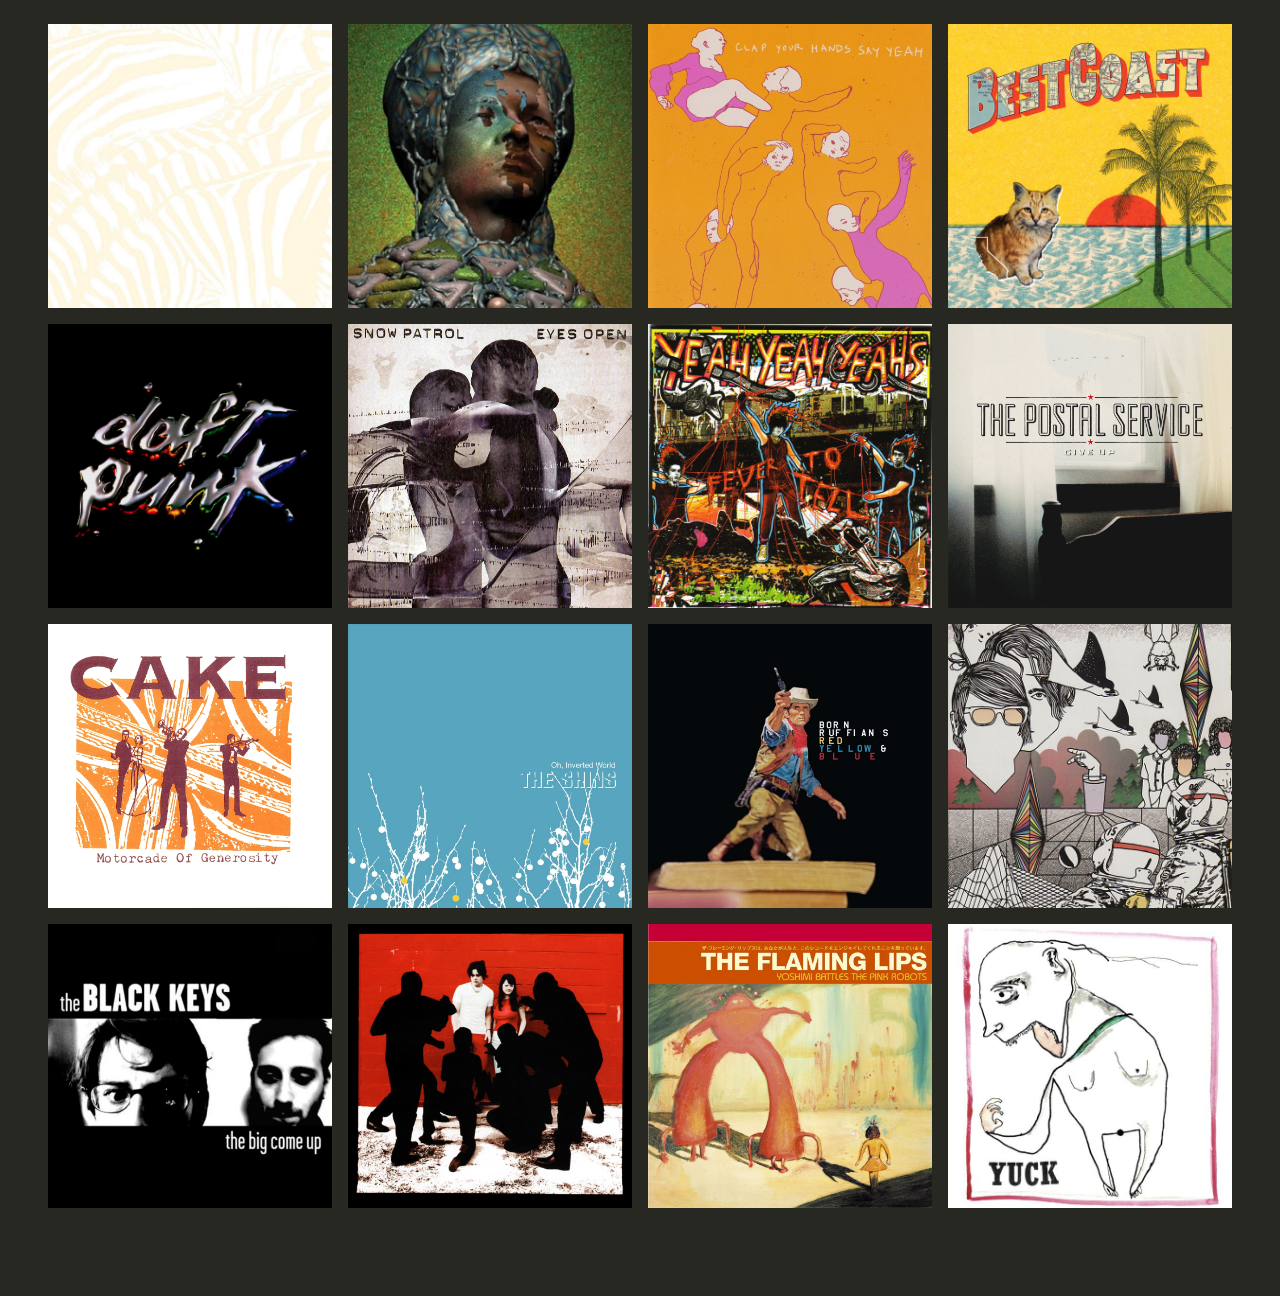
<file: open-me.html>
<!doctype html>

<html lang="en">
<head>
  <meta charset="utf-8">

  <title></title>
  <meta name="description" content="The HTML5 Herald">
  <meta name="author" content="SitePoint">

  <link href='http://fonts.googleapis.com/css?family=Lato:100,400,700' rel='stylesheet' type='text/css'>
  <link rel="stylesheet" href="css/styles.css">

  <!--[if lt IE 9]>
  <script src="http://html5shiv.googlecode.com/svn/trunk/html5.js"></script>
  <![endif]-->
</head>

<body class="cf">
  <div id="js-player" class="player">
    <div class="vinyl">
      <span class="label">
        <!-- <span class="pin"></span> -->
      </span>
    </div>
    <audio id="js-controls" class="player-controls" controls></audio>
  </div>
  <div class="wrapper">
    <div class="album-con">
      <div class="album">
        <div class="album-face">
          <img class="album-img" src="images/teen-dream.jpg" alt=""/>
        </div>
        <div class="album-back">
          <img class="album-img" src="images/teen-dream.jpg" alt=""/>
          <h2 class="album-song">Take Care</h2>
          <h3 class="album-band">Beach House</h3>
          <a class="play-bt js-play-bt" data-album="teen-dream" href="#" title="Play"></a>
        </div>
      </div>
    </div>
    <div class="album-con">
      <div class="album">
        <div class="album-face">
          <img class="album-img" src="images/odd-blood.jpg" alt=""/>
        </div>
        <div class="album-back">
          <img class="album-img" src="images/odd-blood.jpg" alt=""/>
          <h2 class="album-song">I Remember</h2>
          <h3 class="album-band">Yeasayer</h3>
          <a class="play-bt js-play-bt" data-album="odd-blood" href="#" title="Play"></a>
        </div>
      </div>
    </div>
    <div class="album-con">
      <div class="album">
        <div class="album-face">
          <img class="album-img" src="images/clap-your-hands-say-yeah.jpg" alt=""/>
        </div>
        <div class="album-back">
          <img class="album-img" src="images/clap-your-hands-say-yeah.jpg" alt=""/>
          <h2 class="album-song">Is This Love?</h2>
          <h3 class="album-band">Clap Your Hands Say Yeah</h3>
          <a class="play-bt js-play-bt" data-album="clap-your-hands-say-yeah" href="#" title="Play"></a>
        </div>
      </div>
    </div>
    <div class="album-con">
      <div class="album">
        <div class="album-face">
          <img class="album-img" src="images/crazy-for-you.jpg" alt=""/>
        </div>
        <div class="album-back">
          <img class="album-img" src="images/crazy-for-you.jpg" alt=""/>
          <h2 class="album-song">When I'm With You</h2>
          <h3 class="album-band">Best Coast</h3>
          <a class="play-bt js-play-bt" data-album="crazy-for-you" href="#" title="Play"></a>
        </div>
      </div>
    </div>
    <div class="album-con">
      <div class="album">
        <div class="album-face">
          <img class="album-img" src="images/discovery.jpg" alt=""/>
        </div>
        <div class="album-back">
          <img class="album-img" src="images/discovery.jpg" alt=""/>
          <h2 class="album-song">Digital Love</h2>
          <h3 class="album-band">Daft Punk</h3>
          <a class="play-bt js-play-bt" data-album="discovery" href="#" title="Play"></a>
        </div>
      </div>
    </div>
    <div class="album-con">
      <div class="album">
        <div class="album-face">
          <img class="album-img" src="images/eyes-open.jpg" alt=""/>
        </div>
        <div class="album-back">
          <img class="album-img" src="images/eyes-open.jpg" alt=""/>
          <h2 class="album-song">Chasing Cars</h2>
          <h3 class="album-band">Snow Patrol</h3>
          <a class="play-bt js-play-bt" data-album="eyes-open" href="#" title="Play"></a>
        </div>
      </div>
    </div>
    <div class="album-con">
      <div class="album">
        <div class="album-face">
          <img class="album-img" src="images/fever-to-tell.jpg" alt=""/>
        </div>
        <div class="album-back">
          <img class="album-img" src="images/fever-to-tell.jpg" alt=""/>
          <h2 class="album-song">Maps</h2>
          <h3 class="album-band">Yeah Yeah Yeahs</h3>
          <a class="play-bt js-play-bt" data-album="fever-to-tell" href="#" title="Play"></a>
        </div>
      </div>
    </div>
    <div class="album-con">
      <div class="album">
        <div class="album-face">
          <img class="album-img" src="images/give-up.jpg" alt=""/>
        </div>
        <div class="album-back">
          <img class="album-img" src="images/give-up.jpg" alt=""/>
          <h2 class="album-song">Such Great Heights</h2>
          <h3 class="album-band">The Postal Service</h3>
          <a class="play-bt js-play-bt" data-album="give-up" href="#" title="Play"></a>
        </div>
      </div>
    </div>
    <div class="album-con">
      <div class="album">
        <div class="album-face">
          <img class="album-img" src="images/motorcade-of-generosity.jpg" alt=""/>
        </div>
        <div class="album-back">
          <img class="album-img" src="images/motorcade-of-generosity.jpg" alt=""/>
          <h2 class="album-song">Jolene</h2>
          <h3 class="album-band">Cake</h3>
          <a class="play-bt js-play-bt" data-album="motorcade-of-generosity" href="#" title="Play"></a>
        </div>
      </div>
    </div>
    <div class="album-con">
      <div class="album">
        <div class="album-face">
          <img class="album-img" src="images/oh-inverted-world.jpg" alt=""/>
        </div>
        <div class="album-back">
          <img class="album-img" src="images/oh-inverted-world.jpg" alt=""/>
          <h2 class="album-song">New Slang</h2>
          <h3 class="album-band">The Shins</h3>
          <a class="play-bt js-play-bt" data-album="oh-inverted-world" href="#" title="Play"></a>
        </div>
      </div>
    </div>
    <div class="album-con">
      <div class="album">
        <div class="album-face">
          <img class="album-img" src="images/red-yellow-blue.jpg" alt=""/>
        </div>
        <div class="album-back">
          <img class="album-img" src="images/red-yellow-blue.jpg" alt=""/>
          <h2 class="album-song">Litle Garcon</h2>
          <h3 class="album-band">Born Ruffians</h3>
          <a class="play-bt js-play-bt" data-album="red-yellow-blue" href="#" title="Play"></a>
        </div>
      </div>
    </div>
    <div class="album-con">
      <div class="album">
        <div class="album-face">
          <img class="album-img" src="images/starfucker.jpg" alt=""/>
        </div>
        <div class="album-back">
          <img class="album-img" src="images/starfucker.jpg" alt=""/>
          <h2 class="album-song">Rawnald Gergory Erickson the Second</h2>
          <h3 class="album-band">STRFKR</h3>
          <a class="play-bt js-play-bt" data-album="starfucker" href="#" title="Play"></a>
        </div>
      </div>
    </div>
    <div class="album-con">
      <div class="album">
        <div class="album-face">
          <img class="album-img" src="images/the-big-come-up.jpg" alt=""/>
        </div>
        <div class="album-back">
          <img class="album-img" src="images/the-big-come-up.jpg" alt=""/>
          <h2 class="album-song">I'll Be Your Man</h2>
          <h3 class="album-band">The Black Keys</h3>
          <a class="play-bt js-play-bt" data-album="the-big-come-up" href="#" title="Play"></a>
        </div>
      </div>
    </div>
    <div class="album-con">
      <div class="album">
        <div class="album-face">
          <img class="album-img" src="images/white-blood-cells.jpg" alt=""/>
        </div>
        <div class="album-back">
          <img class="album-img" src="images/white-blood-cells.jpg" alt=""/>
          <h2 class="album-song">Fell In Love With A Girl</h2>
          <h3 class="album-band">The White Stripes</h3>
          <a class="play-bt js-play-bt" data-album="white-blood-cells" href="#" title="Play"></a>
        </div>
      </div>
    </div>
    <div class="album-con">
      <div class="album">
        <div class="album-face">
          <img class="album-img" src="images/yoshimi.jpg" alt=""/>
        </div>
        <div class="album-back">
          <img class="album-img" src="images/yoshimi.jpg" alt=""/>
          <h2 class="album-song">Do You Realize??</h2>
          <h3 class="album-band">The Flaming Lips</h3>
          <a class="play-bt js-play-bt" data-album="yoshimi" href="#" title="Play"></a>
        </div>
      </div>
    </div>
    <div class="album-con">
      <div class="album">
        <div class="album-face">
          <img class="album-img" src="images/yuck.jpg" alt=""/>
        </div>
        <div class="album-back">
          <img class="album-img" src="images/yuck.jpg" alt=""/>
          <h2 class="album-song">Suck</h2>
          <h3 class="album-band">Yuck</h3>
          <a class="play-bt js-play-bt" data-album="yuck" href="#" title="Play"></a>
        </div>
      </div>
    </div>
  </div>
  <script src="https://ajax.googleapis.com/ajax/libs/jquery/1.11.2/jquery.min.js"></script>
  <script src="js/scripts.js"></script>
</body>
</html>
</file>
<file: css/styles.css>
/* Animation */

@-webkit-keyframes play-record{
  0% { 
    -webkit-transform: rotate(0deg);
  }
  100% { 
    -webkit-transform: rotate(360deg);
  }
}

/* General */

.cf:before,
.cf:after {
    content: " "; /* 1 */
    display: table; /* 2 */
}

.cf:after {
    clear: both;
}

body{
  margin:0;
  background:#272822;
  padding:1em .5em 5em;
  font-family: 'Lato', sans-serif;
}
.wrapper{
  margin:0 auto;
  width:1200px;
}
.main-header{
  color:#D10000;
  font-weight:100;
  font-size:4.5em;
  text-align:center;
  margin:1em 0;
}

/* Album */
.album-con{
  float:left;
  width:25%;
  -webkit-perspective: 1000;
  -moz-perspective: 1000;
  -o-perspective: 1000;
  perspective: 1000;
  position:relative;
  padding:.5em;
  box-sizing:border-box;
}
.album-con:hover .album{
  -webkit-transform: rotateY(180deg);
  -moz-transform: rotateY(180deg);
  -o-transform: rotateY(180deg);
  transform: rotateY(180deg);
}
.album{
  float:left;
  width:100%;
  height: 100%;
  -webkit-transition: 0.6s;
  -webkit-transform-style: preserve-3d;
  -moz-transition: 0.6s;
  -moz-transform-style: preserve-3d;
  -o-transition: 0.6s;
  -o-transform-style: preserve-3d;
  transition: 0.6s;
  transform-style: preserve-3d;
  position: relative;
  z-index:2;
}
.album-face,.album-back{
  -webkit-backface-visibility: hidden;
  -moz-backface-visibility: hidden;
  -o-backface-visibility: hidden;
  backface-visibility: hidden;
  width:100%;
}
.album-face{
  z-index: 3;
}
.album-back {
  display: block;
  -webkit-transform: rotateY(180deg);
  -moz-transform: rotateY(180deg);
  -o-transform: rotateY(180deg);
  transform: rotateY(180deg);
  box-sizing: border-box;
  text-align: center;
  position:absolute;
  top:0;
  left:0;
  color:#fff;
}
.album-back .album-img{
  opacity:0.1;
  position:absolute;
  top:0;
  left:0;
}
.album-img{
  width:100%;
  display:block;
}
.album-song{
  font-size:1.2em;
  font-weight:100;
}
.album-band{
  font-size:1em;
  font-weight:100;
}

/* Record */

.player{
  display:none;
  position:fixed;
  z-index:-1;
  transition:all 1s ease-in;
  background-color:rgba(0,0,0,.7);
}
.player.active{
  display:block;
  z-index:300;
  top:0;
  right:0;
  left:0;
  bottom:0;
}

.vinyl {
    display:block;
    width:500px;
    height:500px;
    border-radius:50%;
    background: #2f2f2e;
    border:1px solid #595959;
    position:relative;
    top:5em;
    z-index:1;
    margin:0 auto;
}
.vinyl:before {
    position:absolute;
    display:block;
    content:"";
    width:100%;
    height:100%;
    border-radius:100%;
    background: -webkit-radial-gradient(center, ellipse cover, #2f2f2e 0%, #404340 1%, #2f2f2e 2%, #404340 3%, #2f2f2e 4%, #404340 5%, #2f2f2e 6%, #404340 7%, #2f2f2e 8%, #404340 9%, #2f2f2e 10%, #404340 11%, #2f2f2e 12%, #404340 13%, #2f2f2e 14%, #404340 15%, #2f2f2e 16%, #404340 17%, #2f2f2e 18%, #404340 19%, #2f2f2e 20%, #404340 21%, #2f2f2e 22%, #404340 23%, #2f2f2e 24%, #404340 25%, #2f2f2e 26%, #404340 27%, #2f2f2e 28%, #404340 29%, #2f2f2e 30%, #404340 31%, #2f2f2e 32%, #404340 33%, #2f2f2e 34%, #404340 35%, #2f2f2e 36%, #404340 37%, #2f2f2e 38%, #404340 39%, #2f2f2e 40%, #404340 41%, #2f2f2e 42%, #404340 43%, #2f2f2e 44%, #404340 45%, #2f2f2e 46%, #404340 47%, #2f2f2e 48%, #404340 49%, #2f2f2e 50%, #404340 51%, #2f2f2e 52%, #404340 53%, #2f2f2e 54%, #404340 55%, #2f2f2e 56%, #404340 57%, #2f2f2e 58%, #404340 59%, #2f2f2e 60%, #404340 61%, #2f2f2e 62%, #404340 63%, #2f2f2e 64%, #404340 65%, #2f2f2e 66%, #404340 67%, #2f2f2e 68%, #404340 69%, #2f2f2e 70%, #404340 71%, #2f2f2e 72%, #404340 73%, #2f2f2e 74%, #404340 75%, #2f2f2e 76%, #404340 77%, #2f2f2e 78%, #404340 79%, #2f2f2e 80%, #404340 81%, #2f2f2e 82%, #404340 83%, #2f2f2e 84%, #404340 85%, #2f2f2e 86%, #404340 87%, #2f2f2e 88%, #404340 89%, #2f2f2e 90%, #404340 91%, #2f2f2e 92%, #404340 93%, #2f2f2e 94%, #404340 95%, #2f2f2e 96%, #404340 97%, #404340 97%, #2f2f2e 98%);
    background: -moz-radial-gradient(center, ellipse cover, #2f2f2e 0%, #404340 1%, #2f2f2e 2%, #404340 3%, #2f2f2e 4%, #404340 5%, #2f2f2e 6%, #404340 7%, #2f2f2e 8%, #404340 9%, #2f2f2e 10%, #404340 11%, #2f2f2e 12%, #404340 13%, #2f2f2e 14%, #404340 15%, #2f2f2e 16%, #404340 17%, #2f2f2e 18%, #404340 19%, #2f2f2e 20%, #404340 21%, #2f2f2e 22%, #404340 23%, #2f2f2e 24%, #404340 25%, #2f2f2e 26%, #404340 27%, #2f2f2e 28%, #404340 29%, #2f2f2e 30%, #404340 31%, #2f2f2e 32%, #404340 33%, #2f2f2e 34%, #404340 35%, #2f2f2e 36%, #404340 37%, #2f2f2e 38%, #404340 39%, #2f2f2e 40%, #404340 41%, #2f2f2e 42%, #404340 43%, #2f2f2e 44%, #404340 45%, #2f2f2e 46%, #404340 47%, #2f2f2e 48%, #404340 49%, #2f2f2e 50%, #404340 51%, #2f2f2e 52%, #404340 53%, #2f2f2e 54%, #404340 55%, #2f2f2e 56%, #404340 57%, #2f2f2e 58%, #404340 59%, #2f2f2e 60%, #404340 61%, #2f2f2e 62%, #404340 63%, #2f2f2e 64%, #404340 65%, #2f2f2e 66%, #404340 67%, #2f2f2e 68%, #404340 69%, #2f2f2e 70%, #404340 71%, #2f2f2e 72%, #404340 73%, #2f2f2e 74%, #404340 75%, #2f2f2e 76%, #404340 77%, #2f2f2e 78%, #404340 79%, #2f2f2e 80%, #404340 81%, #2f2f2e 82%, #404340 83%, #2f2f2e 84%, #404340 85%, #2f2f2e 86%, #404340 87%, #2f2f2e 88%, #404340 89%, #2f2f2e 90%, #404340 91%, #2f2f2e 92%, #404340 93%, #2f2f2e 94%, #404340 95%, #2f2f2e 96%, #404340 97%, #404340 97%, #2f2f2e 98%);
    background: radial-gradient(center, ellipse cover, #2f2f2e 0%, #404340 1%, #2f2f2e 2%, #404340 3%, #2f2f2e 4%, #404340 5%, #2f2f2e 6%, #404340 7%, #2f2f2e 8%, #404340 9%, #2f2f2e 10%, #404340 11%, #2f2f2e 12%, #404340 13%, #2f2f2e 14%, #404340 15%, #2f2f2e 16%, #404340 17%, #2f2f2e 18%, #404340 19%, #2f2f2e 20%, #404340 21%, #2f2f2e 22%, #404340 23%, #2f2f2e 24%, #404340 25%, #2f2f2e 26%, #404340 27%, #2f2f2e 28%, #404340 29%, #2f2f2e 30%, #404340 31%, #2f2f2e 32%, #404340 33%, #2f2f2e 34%, #404340 35%, #2f2f2e 36%, #404340 37%, #2f2f2e 38%, #404340 39%, #2f2f2e 40%, #404340 41%, #2f2f2e 42%, #404340 43%, #2f2f2e 44%, #404340 45%, #2f2f2e 46%, #404340 47%, #2f2f2e 48%, #404340 49%, #2f2f2e 50%, #404340 51%, #2f2f2e 52%, #404340 53%, #2f2f2e 54%, #404340 55%, #2f2f2e 56%, #404340 57%, #2f2f2e 58%, #404340 59%, #2f2f2e 60%, #404340 61%, #2f2f2e 62%, #404340 63%, #2f2f2e 64%, #404340 65%, #2f2f2e 66%, #404340 67%, #2f2f2e 68%, #404340 69%, #2f2f2e 70%, #404340 71%, #2f2f2e 72%, #404340 73%, #2f2f2e 74%, #404340 75%, #2f2f2e 76%, #404340 77%, #2f2f2e 78%, #404340 79%, #2f2f2e 80%, #404340 81%, #2f2f2e 82%, #404340 83%, #2f2f2e 84%, #404340 85%, #2f2f2e 86%, #404340 87%, #2f2f2e 88%, #404340 89%, #2f2f2e 90%, #404340 91%, #2f2f2e 92%, #404340 93%, #2f2f2e 94%, #404340 95%, #2f2f2e 96%, #404340 97%, #404340 97%, #2f2f2e 98%);
    top:0;
    left:0;
}
.vinyl .label{
    border:10px solid #2f2f2e;
    
    width:200px;
    display:block;
    height:200px;
    border-radius:50%;
    position:absolute;
    top:50%;
    left:50%;
    margin:-109px 0 0 -109px;
    font-size:42px;
    background: url(../images/teen-dream.jpg) no-repeat center;
    background-size:cover;
    /*text-shadow: rgb(186, 186, 186) 1px 1px, rgb(186, 186, 186) 2px 2px, rgb(186, 186, 186) 3px 3px, rgb(186, 186, 186) 4px 4px, rgb(186, 186, 186) 5px 5px, rgb(186, 186, 186) 6px 6px, rgb(186, 186, 186) 7px 7px, rgb(186, 186, 186) 8px 8px, rgb(186, 186, 186) 9px 9px, rgb(186, 186, 186) 10px 10px, rgb(186, 186, 186) 11px 11px, rgb(186, 186, 186) 12px 12px, rgb(186, 186, 186) 13px 13px, rgb(186, 186, 186) 14px 14px;*/
}
/*.vinyl .pin{
  content:"\2022";
  color:#fff;
}*/
.play .vinyl {
  -webkit-animation: play-record 3s infinite linear;
  -webkit-animation-fill-mode: forwards;
}

.play-bt {
    height: 50px;
    width: 50px;    
    background-color: rgba(0, 0, 0, 0.7);
    border-radius: 100%;
    position: relative;
    margin:0 auto;
    display:block;
    margin-top:2.9em;
}

.play-bt:hover {
    background-color: #D10000;
}

.play-bt:after {
    content: "";
    display: block;
    position: absolute;
    top: 15.5px;
    left: 20px;
    margin: 0 auto;
    border-style: solid;
    border-width: 9.5px 0 9.5px 17px;
    border-color: transparent transparent transparent rgba(255, 255, 255, 1);
}
.player-controls{
  width:100%;
  position:absolute;
  top:0;
}
</file>
